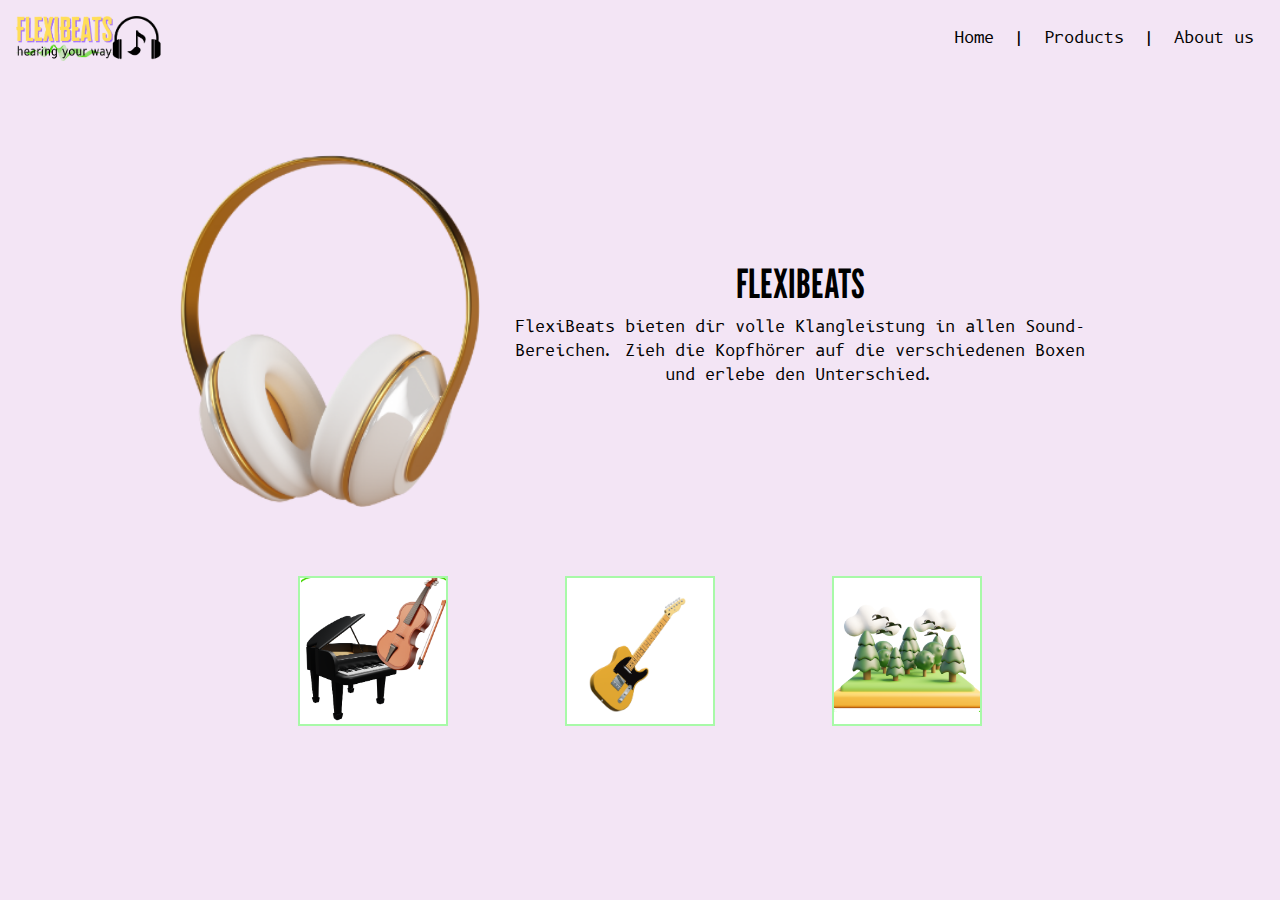
<file: index.html>
<!DOCTYPE html>
<html lang="en">
<head>
    <meta charset="UTF-8">
    <meta name="viewport" content="width=device-width, initial-scale=1.0">
    <title>FlexiBeats</title>
    <link href="https://maxcdn.bootstrapcdn.com/bootstrap/4.5.2/css/bootstrap.min.css" rel="stylesheet">
    <link href="styles.css" rel="stylesheet">
    <link href="https://fonts.googleapis.com/css2?family=B612+Mono&family=League+Gothic&display=swap" rel="stylesheet">
</head>
<body>
    <header class="d-flex justify-content-between align-items-center p-3">
        <div class="logo">
            <img src="Bilder und Entwuerfe/logoges.png" alt="FlexiBeats Logo" style="width: 150px;">
        </div>
        <nav>
            <a href="index.html">Home</a> |
            <a href="products.html">Products</a> |
            <a href="about.html">About us</a>
        </nav>
    </header>
    <main class="d-flex flex-column align-items-center">
        <div class="top-section d-flex align-items-center justify-content-center">
            <div class="drag-area">
                <img id="headphones" class="draggable large-headphones" src="Bilder und Entwuerfe/headphones.png" alt="Headphones" draggable="true">
            </div>
            <div class="instruction-text">
                <h1>Flexibeats</h1>
                <p>FlexiBeats bieten dir volle Klangleistung in allen Sound-Bereichen. Zieh die Kopfhörer auf die verschiedenen Boxen und erlebe den Unterschied.</p>
            </div>
        </div>
        <div class="dropzones d-flex justify-content-around">
            <div class="dropzone" data-sound="Musik/orchester.mp3">
                <img src="Bilder und Entwuerfe/orchester.png" alt="Honor and Sword Musik von Zakhar Valaha" class="dropzone-img">
            </div>
            <div class="dropzone" data-sound="Musik/rock.mp3">
                <img src="Bilder und Entwuerfe/rock.png" alt="Hard Rock (Fireman) von Alex Grahl" class="dropzone-img">
            </div>
            <div class="dropzone" data-sound="Musik/wald.mp3">
                <img src="Bilder und Entwuerfe/natur.png" alt="Bird's Forest von ShidenBeatsMusic" class="dropzone-img">
            </div>
        </div>
    </main>
    <script src="script.js"></script>
</body>
</html>
</file>
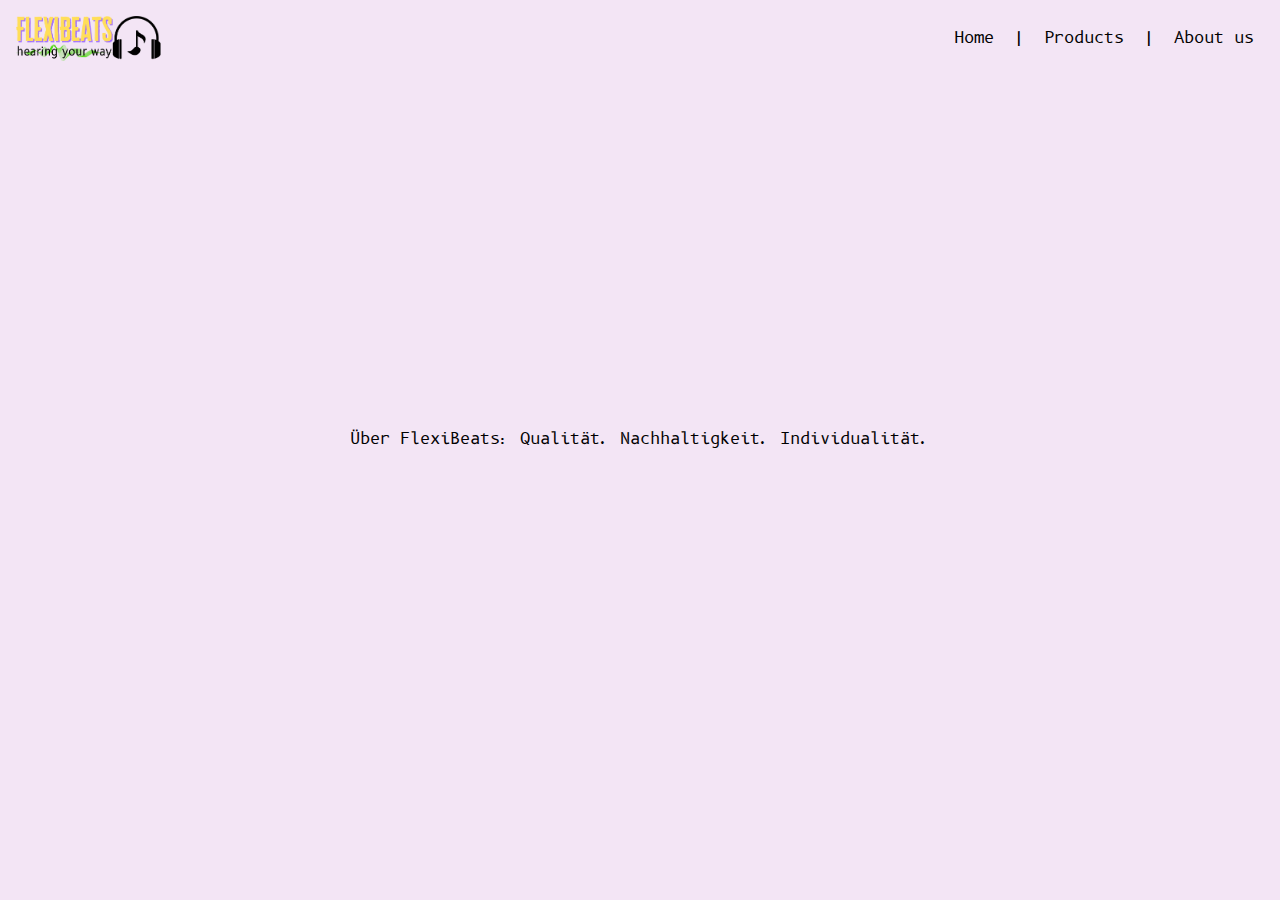
<file: about.html>
<!DOCTYPE html>
<html lang="en">
<head>
    <meta charset="UTF-8">
    <meta name="viewport" content="width=device-width, initial-scale=1.0">
    <title>FlexiBeats - About Us</title>
    <link href="https://maxcdn.bootstrapcdn.com/bootstrap/4.5.2/css/bootstrap.min.css" rel="stylesheet">
    <link href="styles.css" rel="stylesheet">
    <link href="https://fonts.googleapis.com/css2?family=B612+Mono&family=League+Gothic&display=swap" rel="stylesheet">
</head>
<body>
    <header class="d-flex justify-content-between align-items-center p-3">
        <div class="logo">
            <img src="Bilder und Entwuerfe/logoges.png" alt="FlexiBeats Logo" style="width: 150px;">
        </div>
        <nav>
            <a href="index.html">Home</a> |
            <a href="products.html">Products</a> |
            <a href="about.html">About us</a>
        </nav>
    </header>
    <main class="d-flex flex-column align-items-center">
        <div class="top-section d-flex align-items-center justify-content-center">
            <div class="xyz">
                <p>Über FlexiBeats: Qualität. Nachhaltigkeit. Individualität.</p>
            </div>
        </div>
    </main>
</body>
</html>
</file>
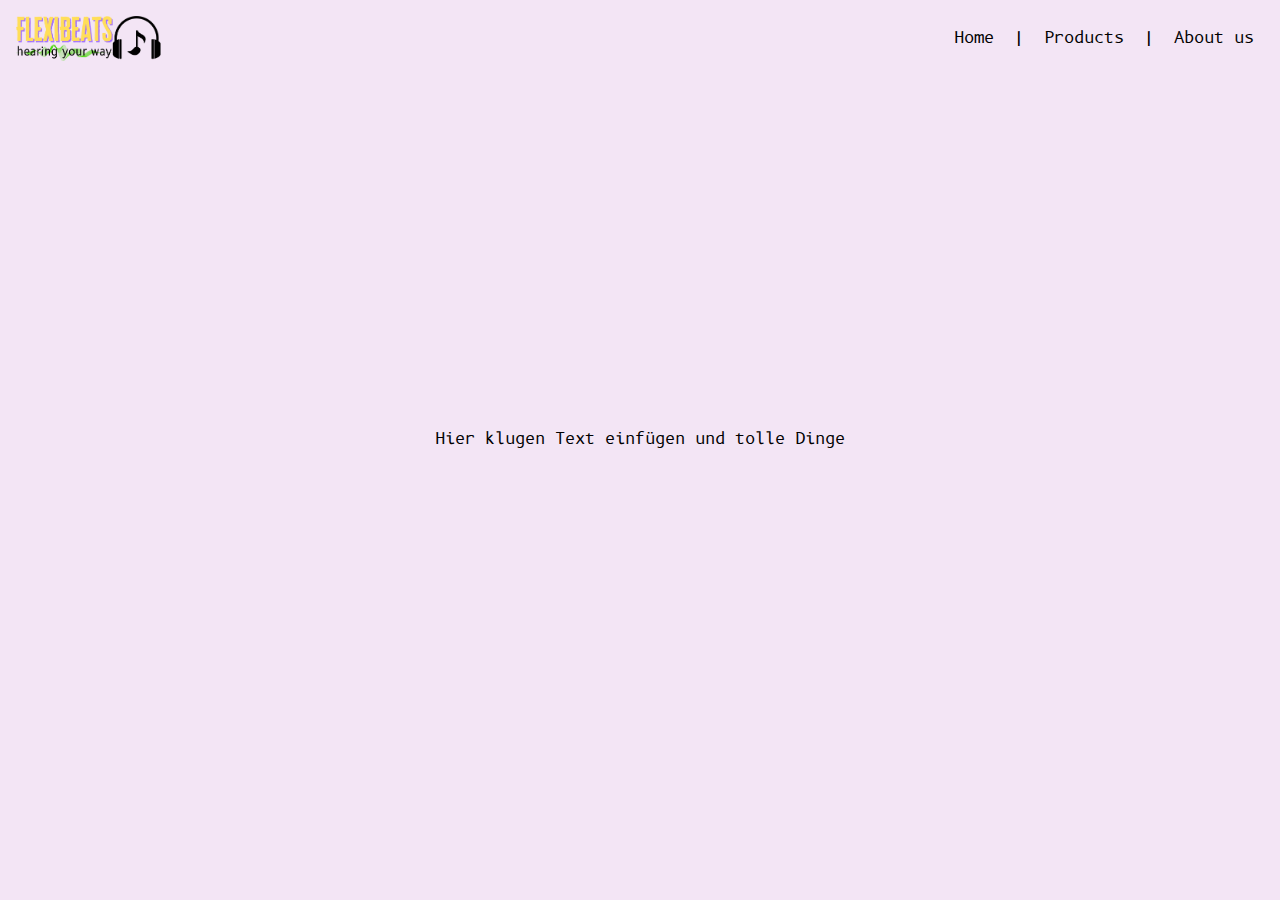
<file: products.html>
<!DOCTYPE html>
<html lang="en">
<head>
    <meta charset="UTF-8">
    <meta name="viewport" content="width=device-width, initial-scale=1.0">
    <title>FlexiBeats - Products</title>
    <link href="https://maxcdn.bootstrapcdn.com/bootstrap/4.5.2/css/bootstrap.min.css" rel="stylesheet">
    <link href="styles.css" rel="stylesheet">
    <link href="https://fonts.googleapis.com/css2?family=B612+Mono&family=League+Gothic&display=swap" rel="stylesheet">
</head>
<body>
    <header class="d-flex justify-content-between align-items-center p-3">
        <div class="logo">
            <img src="Bilder und Entwuerfe/logoges.png" alt="FlexiBeats Logo" style="width: 150px;">
        </div>
        <nav>
            <a href="index.html">Home</a> |
            <a href="products.html">Products</a> |
            <a href="about.html">About us</a>
        </nav>
    </header>
    <main class="d-flex flex-column align-items-center">
        <div class="top-section d-flex align-items-center justify-content-center">
            <div class="xyz">
                <p>Hier klugen Text einfügen und tolle Dinge</p>
            </div>
        </div>
    </main>
</body>
</html>
</file>
<file: styles.css>
body {
    background-color: #f3e5f5; /* Leicht pastellfarbenes Lila */
    color: black;
    font-family: 'B612 Mono', monospace;
}

header {
    background-color: #f3e5f5;
    width: 100%;
    padding: 20px;
}
.logo img {
    height: 10%; 
    width: auto;
}
nav a {
    color: black;
    margin: 0 10px;
}
main {
    padding: 20px;
    text-align: center;
    height: calc(100vh - 160px); 
}
.top-section {
    flex-grow: 1;
    display: flex;
    justify-content: center;
    align-items: center;
    width: 100%;
}
.instruction-text {
    margin-left: 20px;
    max-width: 600px;
}
.drag-area {
    display: flex;
    justify-content: center;
    align-items: center;
}
.draggable.large-headphones {
    width: 300px; 
    height: auto; 
    cursor: grab;
}
.dropzones {
    display: flex;
    justify-content: space-around;
    width: 100%;
    max-width: 800px;
    margin: auto;
    height: 33%; 
}
.dropzone {
    width: 150px;
    height: 150px;
    border: 2px solid #a8f9a8;
    background-color: white; 
    display: flex;
    justify-content: center;
    align-items: center;
    margin: 10px;
    overflow: hidden; 
}
.dropzone-img {
    max-width: 100%;
    max-height: 100%;
    object-fit: contain;
}

h1{
    font-family: 'League Gothic', sans-serif;
    text-transform: uppercase;
}
</file>
